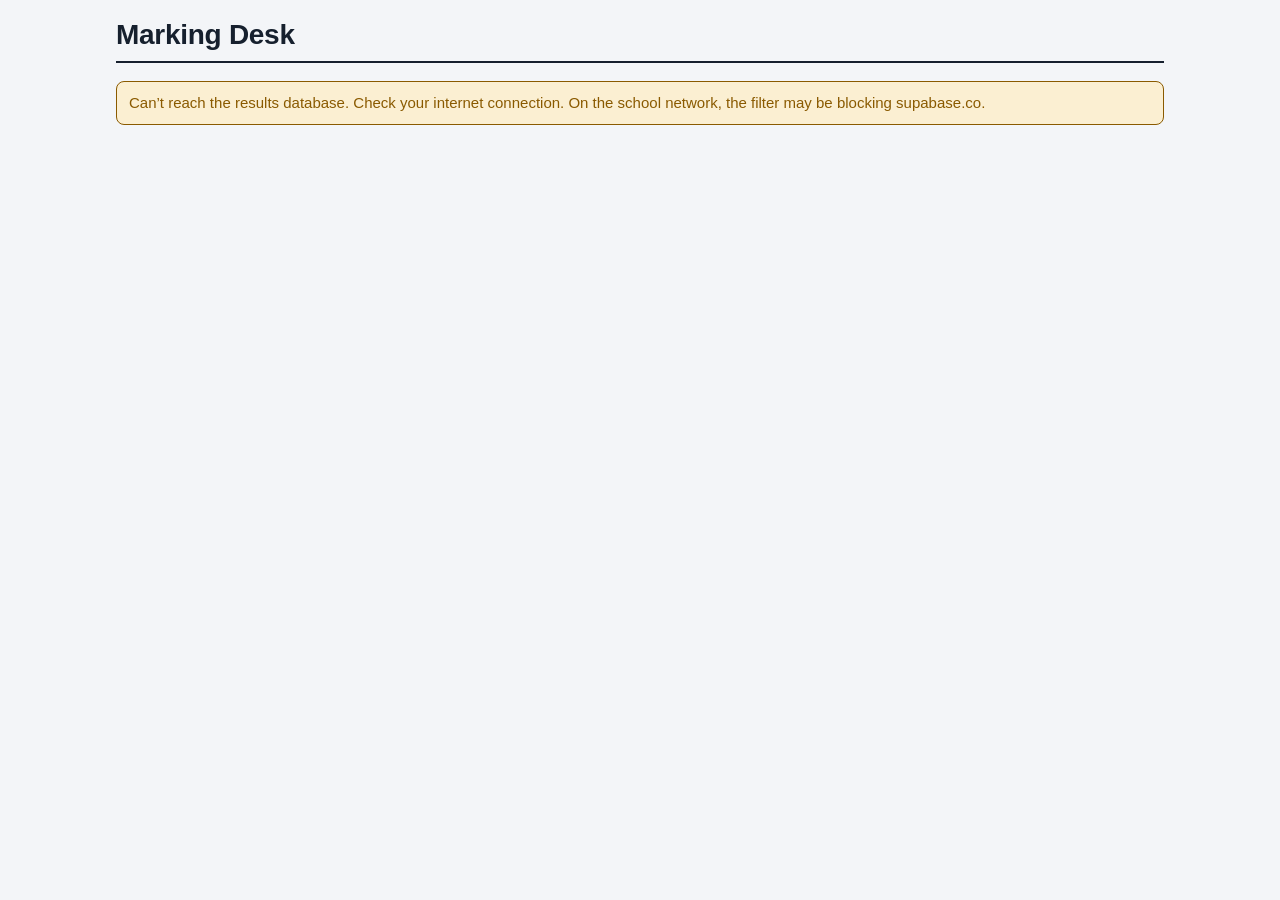
<file: marking/index.html>
<!DOCTYPE html>
<html lang="en">
<head>
<meta charset="utf-8">
<meta name="viewport" content="width=device-width, initial-scale=1">
<meta name="robots" content="noindex, nofollow">
<meta name="referrer" content="no-referrer">
<meta http-equiv="Content-Security-Policy" content="default-src 'self'; script-src 'self'; style-src 'self'; img-src 'self' data:; connect-src 'self' https://*.supabase.co; base-uri 'self'; form-action 'self'; object-src 'none'">
<title>Marking Desk</title>
<link rel="stylesheet" href="app.css?v=2.0">
</head>
<body>
<div class="wrap">
  <header class="top">
    <h1>Marking Desk</h1>
    <nav id="nav" aria-label="Sections"></nav>
  </header>
  <main id="view"><p class="muted">Loading&hellip;</p></main>
  <noscript><p>This site needs JavaScript turned on.</p></noscript>
</div>
<div id="toast" role="status" aria-live="polite"></div>
<script src="config.js?v=2.0"></script>
<script src="xlsx.js?v=2.0"></script>
<script src="app.js?v=2.0"></script>
</body>
</html>
</file>
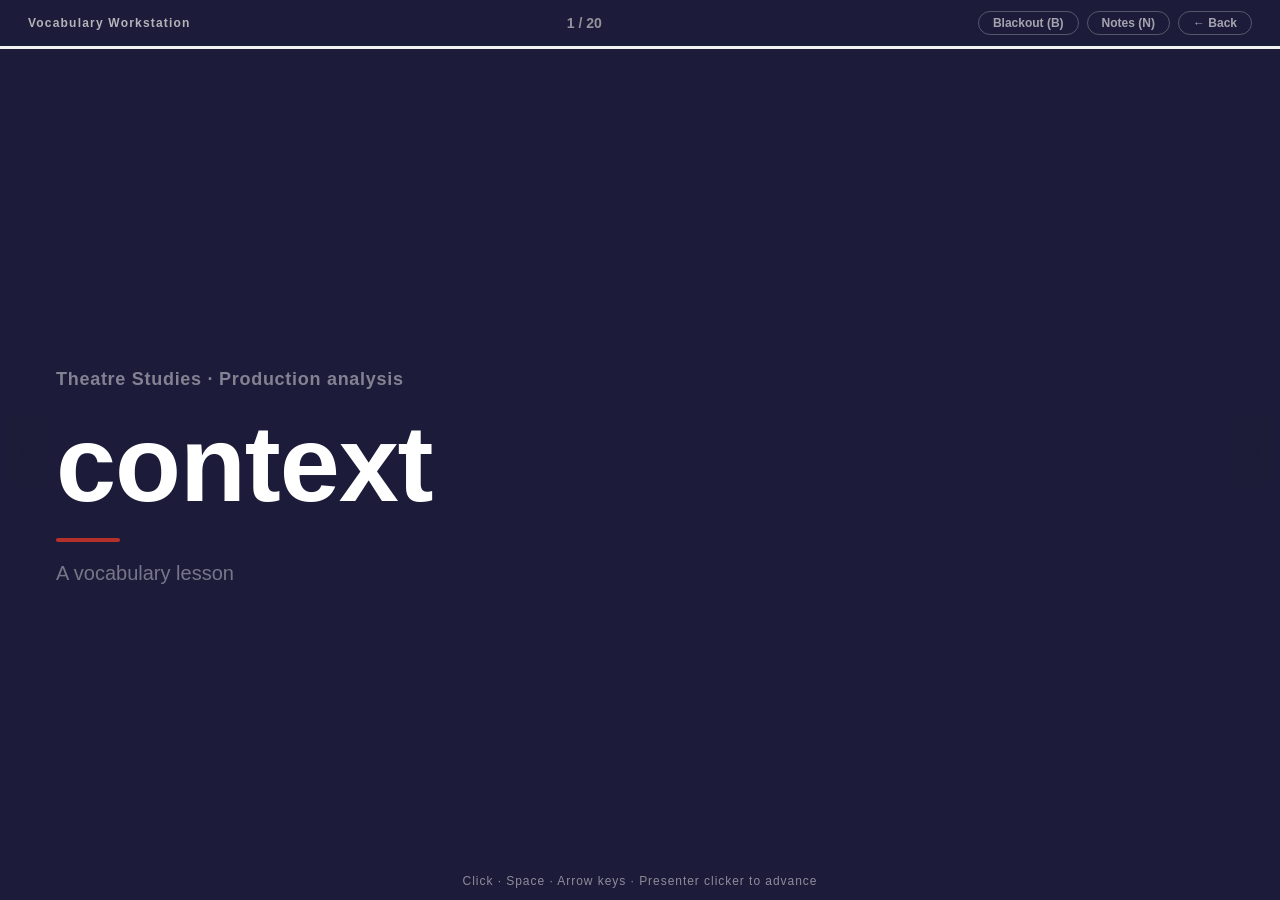
<file: context.html>
<!DOCTYPE html>
<html lang="en">
<head>
  <meta charset="UTF-8">
  <meta name="viewport" content="width=device-width, initial-scale=1.0">
  <title>Context — Vocabulary Lesson</title>
  <style>
    /* ─── Design tokens ─────────────────────────────────────────── */
    :root {
      --bg:        #F4F3EF;
      --surface:   #FFFFFF;
      --navy:      #1C1C3A;
      --mid:       #4A4858;
      --faint:     #8E8C9A;
      --crimson:   #B5302A;
      --gold-dk:   #C4920A;
      --border:    #D9D7D0;
      --radius:    10px;
      --radius-sm: 6px;
    }

    *, *::before, *::after { box-sizing: border-box; margin: 0; padding: 0; }

    body {
      font-family: Arial, 'Helvetica Neue', Helvetica, sans-serif;
      background: var(--bg);
      color: var(--navy);
      height: 100vh;
      overflow: hidden;
      user-select: none;
    }

    /* ─── HUD ───────────────────────────────────────────────────── */
    #hud {
      position: fixed;
      top: 0; left: 0; right: 0;
      height: 46px;
      background: var(--navy);
      display: flex;
      align-items: center;
      justify-content: space-between;
      padding: 0 28px;
      z-index: 200;
    }
    .hud-brand { font-size: 12px; font-weight: 700; letter-spacing: 0.1em; color: var(--bg); opacity: 0.7; }
    .hud-counter { font-size: 14px; font-weight: 600; color: var(--bg); opacity: 0.55; }
    .hud-right { display: flex; gap: 8px; }
    .hud-btn {
      background: none;
      border: 1px solid rgba(255,255,255,0.25);
      color: rgba(255,255,255,0.6);
      padding: 4px 14px;
      border-radius: 20px;
      font-size: 12px;
      font-weight: 600;
      cursor: pointer;
      font-family: inherit;
      transition: border-color 0.2s, color 0.2s;
    }
    .hud-btn:hover { border-color: rgba(255,255,255,0.7); color: rgba(255,255,255,0.9); }
    .hud-btn.active { background: var(--bg); color: var(--navy); border-color: var(--bg); }

    #progress-bar {
      position: fixed;
      top: 46px; left: 0;
      height: 3px;
      background: var(--crimson);
      transition: width 0.5s ease;
      z-index: 200;
    }

    /* ─── Blackout ──────────────────────────────────────────────── */
    #blackout {
      position: fixed;
      top: 49px; left: 0; right: 0; bottom: 0;
      background: #000;
      z-index: 195;
      display: none;
    }
    #blackout.active { display: block; }

    /* ─── Deck + slides ─────────────────────────────────────────── */
    #deck {
      position: fixed;
      top: 49px; left: 0; right: 0; bottom: 0;
      cursor: pointer;
    }
    .slide {
      position: absolute;
      inset: 0;
      display: flex;
      flex-direction: column;
      padding: 36px 56px 32px;
      opacity: 0;
      pointer-events: none;
      transition: opacity 0.3s ease;
      overflow: hidden;
    }
    .slide.active { opacity: 1; pointer-events: all; }

    /* ─── Reveal animation ──────────────────────────────────────── */
    .reveal {
      opacity: 0;
      transform: translateY(12px);
      transition: opacity 0.4s ease, transform 0.4s ease;
    }
    .reveal.show { opacity: 1; transform: none; }

    /* ─── Shared components ─────────────────────────────────────── */
    .slide-heading {
      font-size: 42px;
      font-weight: 700;
      color: var(--navy);
      line-height: 1.2;
      margin-bottom: 24px;
      flex-shrink: 0;
    }
    .badge {
      display: inline-block;
      background: var(--crimson);
      color: #fff;
      font-size: 12px;
      font-weight: 700;
      letter-spacing: 0.08em;
      padding: 5px 14px;
      border-radius: 20px;
      margin-bottom: 18px;
      align-self: flex-start;
      flex-shrink: 0;
    }
    .key-bar {
      border-left: 4px solid var(--gold-dk);
      background: #FDF6E3;
      border-radius: 0 var(--radius-sm) var(--radius-sm) 0;
      padding: 14px 22px;
      font-size: 22px;
      line-height: 1.5;
      color: var(--navy);
      flex-shrink: 0;
    }
    .key-bar .label {
      font-size: 12px;
      font-weight: 700;
      color: var(--gold-dk);
      letter-spacing: 0.06em;
      display: block;
      margin-bottom: 5px;
    }

    /* ════════ SLIDE 1 — Title ══════════════════════════════════════ */
    #s1 { background: var(--navy); align-items: flex-start; justify-content: center; }
    #s1 .context-label { font-size: 18px; font-weight: 600; color: rgba(255,255,255,0.45); margin-bottom: 20px; letter-spacing: 0.04em; }
    #s1 h1 { font-size: 108px; font-weight: 700; color: #fff; line-height: 1; margin-bottom: 20px; letter-spacing: -0.01em; }
    #s1 .rule { width: 64px; height: 4px; background: var(--crimson); border-radius: 2px; margin-bottom: 20px; }
    #s1 .subtitle { font-size: 20px; font-weight: 400; color: rgba(255,255,255,0.4); }

    /* ════════ SLIDE 2 — Choral Launch ══════════════════════════════ */
    #s2 { background: var(--crimson); align-items: flex-start; justify-content: center; }
    #s2 .badge { background: rgba(0,0,0,0.25); }
    #s2 .word-display { font-size: 100px; font-weight: 700; color: #fff; line-height: 1; margin-bottom: 36px; }
    #s2 .cue-label { font-size: 16px; font-weight: 600; color: rgba(255,255,255,0.55); margin-bottom: 12px; }
    #s2 .cue-box { display: inline-block; background: rgba(0,0,0,0.2); border-radius: var(--radius); padding: 18px 36px; font-size: 28px; font-weight: 700; color: #fff; }

    /* ════════ SLIDE 3 — Syllables + Spelling ═══════════════════════ */
    #s3 { background: var(--bg); }

    .syllable-grid {
      display: grid;
      gap: 16px;
      flex-shrink: 0;
      margin-bottom: 12px;
    }
    .syllable-grid.cols-2 { grid-template-columns: 1fr 1fr; }

    .syl-box {
      background: var(--surface);
      border: 2px solid var(--border);
      border-radius: var(--radius);
      display: flex;
      flex-direction: column;
      align-items: flex-start;
      justify-content: center;
      padding: 22px 28px;
    }
    .syl-box.stressed { border-color: var(--crimson); border-width: 3px; }
    .syl-syllable { font-size: 56px; font-weight: 700; color: var(--navy); line-height: 1; margin-bottom: 8px; }
    .syl-box.stressed .syl-syllable { color: var(--crimson); }
    .syl-label { font-size: 13px; font-weight: 600; color: var(--faint); }
    .syl-box.stressed .syl-label { color: var(--crimson); }

    .syl-footer {
      border-left: 4px solid var(--gold-dk);
      background: #FDF6E3;
      border-radius: 0 var(--radius-sm) var(--radius-sm) 0;
      padding: 11px 18px;
      font-size: 20px;
      font-weight: 600;
      color: var(--navy);
      flex-shrink: 0;
      line-height: 1.4;
      margin-bottom: 12px;
    }

    .section-divider {
      display: flex;
      align-items: center;
      gap: 12px;
      margin-bottom: 12px;
      flex-shrink: 0;
    }
    .section-divider::before, .section-divider::after {
      content: '';
      flex: 1;
      height: 1px;
      background: var(--border);
    }
    .section-divider span {
      font-size: 11px;
      font-weight: 700;
      letter-spacing: 0.1em;
      color: var(--faint);
    }

    .spell-word-box {
      background: var(--surface);
      border: 2px solid var(--border);
      border-radius: var(--radius);
      padding: 14px 28px;
      text-align: center;
      margin-bottom: 10px;
      flex-shrink: 0;
    }
    .spell-word-text { font-size: 60px; font-weight: 700; color: var(--crimson); line-height: 1; }

    .spell-break-box {
      background: #FDF6E3;
      border-left: 4px solid var(--gold-dk);
      border-radius: 0 var(--radius-sm) var(--radius-sm) 0;
      padding: 10px 22px;
      margin-bottom: 10px;
      flex-shrink: 0;
    }
    .spell-break-text { font-size: 26px; font-weight: 700; color: var(--navy); letter-spacing: 0.12em; }

    .spell-instruction {
      background: var(--navy);
      border-radius: var(--radius-sm);
      padding: 10px 20px;
      font-size: 20px;
      font-weight: 700;
      color: #fff;
      margin-bottom: 10px;
      flex-shrink: 0;
    }

    .spell-error {
      background: var(--surface);
      border: 1px solid var(--border);
      border-radius: var(--radius-sm);
      padding: 10px 20px;
      font-size: 18px;
      color: var(--mid);
      line-height: 1.5;
      flex-shrink: 0;
    }
    .spell-error strong { color: var(--navy); }

    /* ════════ SLIDE 4 — Etymology Base ══════════════════════════════ */
    #s4 { background: var(--bg); }

    .base-info-grid {
      display: flex;
      flex-direction: column;
      gap: 16px;
      flex: 1;
    }
    .base-info-row {
      display: flex;
      align-items: center;
      gap: 28px;
      background: var(--surface);
      border: 1px solid var(--border);
      border-radius: var(--radius);
      padding: 24px 32px;
      flex: 1;
    }
    .base-info-label {
      font-size: 13px;
      font-weight: 700;
      letter-spacing: 0.08em;
      color: var(--faint);
      min-width: 200px;
      flex-shrink: 0;
    }
    .base-info-value {
      font-size: 38px;
      font-weight: 700;
      color: var(--navy);
      line-height: 1;
    }
    .base-info-value.is-base { color: var(--crimson); }

    /* ════════ SLIDE 5 — Base Meaning + Examples ══════════════════════ */
    #s5 { background: var(--bg); }

    .base-statement {
      background: var(--surface);
      border: 1px solid var(--border);
      border-radius: var(--radius);
      padding: 28px 32px;
      display: flex;
      align-items: center;
      gap: 24px;
      flex-shrink: 0;
      margin-bottom: 20px;
    }
    .base-form-large {
      font-size: 68px;
      font-weight: 700;
      color: var(--crimson);
      line-height: 1;
    }
    .base-means-label {
      font-size: 22px;
      color: var(--faint);
      flex-shrink: 0;
    }
    .base-meaning-large {
      font-size: 38px;
      font-weight: 700;
      color: var(--navy);
      line-height: 1.2;
    }

    .examples-section { flex: 1; display: flex; flex-direction: column; }
    .examples-label {
      font-size: 16px;
      font-weight: 600;
      color: var(--faint);
      letter-spacing: 0.04em;
      margin-bottom: 14px;
      flex-shrink: 0;
    }
    .ex-chip-row {
      display: flex;
      gap: 16px;
      flex-wrap: wrap;
    }
    .ex-chip {
      background: var(--surface);
      border: 2px solid var(--border);
      border-radius: var(--radius);
      padding: 14px 24px;
      font-size: 26px;
      font-weight: 700;
      color: var(--navy);
    }

    /* ════════ SLIDES 6–8 — Morpheme Breakdown ═════════════════════════ */
    .morph-grid {
      display: flex;
      align-items: stretch;
      gap: 14px;
      flex: 1;
      min-height: 0;
      margin-bottom: 16px;
    }
    .morph-plus {
      display: flex;
      align-items: center;
      font-size: 36px;
      font-weight: 300;
      color: var(--faint);
      flex-shrink: 0;
      padding-bottom: 24px;
    }
    .morph-token {
      flex: 1;
      background: var(--surface);
      border: 2px solid var(--border);
      border-radius: var(--radius);
      padding: 22px 24px;
      display: flex;
      flex-direction: column;
      gap: 10px;
    }
    .morph-token.is-base { border-color: var(--crimson); }
    .morph-token.is-affix { border-color: var(--gold-dk); }
    .morph-tag {
      font-size: 11px;
      font-weight: 700;
      letter-spacing: 0.1em;
      color: var(--faint);
    }
    .morph-tag.is-base { color: var(--crimson); }
    .morph-tag.is-affix { color: var(--gold-dk); }
    .morph-form {
      font-size: 52px;
      font-weight: 700;
      color: var(--navy);
      line-height: 1;
    }
    .morph-meaning {
      font-size: 19px;
      color: var(--mid);
      line-height: 1.4;
    }
    .morph-result {
      background: var(--crimson);
      border-radius: var(--radius-sm);
      padding: 14px 22px;
      font-size: 20px;
      font-weight: 700;
      color: #fff;
      flex-shrink: 0;
    }

    /* ════════ SLIDES 9–11 — Word Syllables + Definition ══════════════ */
    .word-lesson-header {
      background: var(--surface);
      border: 1px solid var(--border);
      border-radius: var(--radius);
      padding: 20px 28px;
      margin-bottom: 14px;
      flex-shrink: 0;
    }
    .word-lesson-title {
      font-size: 48px;
      font-weight: 700;
      color: var(--crimson);
      line-height: 1;
      margin-bottom: 14px;
    }
    .syl-grid-sm {
      display: flex;
      gap: 8px;
      flex-wrap: wrap;
      margin-bottom: 8px;
    }
    .syl-box-sm {
      background: var(--bg);
      border: 2px solid var(--border);
      border-radius: 8px;
      padding: 8px 16px;
      text-align: center;
    }
    .syl-box-sm.stressed { border-color: var(--crimson); }
    .syl-sm-text {
      font-size: 26px;
      font-weight: 700;
      color: var(--navy);
      line-height: 1;
    }
    .syl-box-sm.stressed .syl-sm-text { color: var(--crimson); }
    .syl-sm-label { font-size: 10px; color: var(--faint); margin-top: 3px; }
    .syl-ipa-sm { font-size: 16px; color: var(--faint); }

    .word-def-card {
      background: var(--surface);
      border: 1px solid var(--border);
      border-left: 4px solid var(--gold-dk);
      border-radius: var(--radius);
      padding: 20px 26px;
      flex: 1;
    }
    .word-def-label {
      font-size: 12px;
      font-weight: 700;
      letter-spacing: 0.06em;
      color: var(--gold-dk);
      display: block;
      margin-bottom: 8px;
    }
    .word-def-text {
      font-size: 24px;
      color: var(--navy);
      line-height: 1.5;
    }

    /* ════════ SLIDE 15 — Choral Recall (base) ═══════════════════════ */
    #s15 { background: var(--navy); align-items: flex-start; justify-content: center; }
    #s15 .badge { background: rgba(255,255,255,0.15); }
    #s15 .recall-q { font-size: 48px; font-weight: 700; color: #fff; line-height: 1.3; margin-bottom: 12px; }
    #s15 .recall-sub { font-size: 22px; font-weight: 400; color: rgba(255,255,255,0.45); margin-bottom: 44px; line-height: 1.5; }
    .recall-go { display: inline-block; background: var(--crimson); color: #fff; font-size: 34px; font-weight: 700; padding: 18px 52px; border-radius: var(--radius); }

    /* ════════ SLIDE 16 — Definition ══════════════════════════════════ */
    #s16 { background: var(--bg); }
    .def-card {
      background: var(--surface);
      border: 1px solid var(--border);
      border-radius: var(--radius);
      padding: 22px 26px;
      margin-bottom: 14px;
      flex-shrink: 0;
    }
    .def-card-label { font-size: 12px; font-weight: 700; color: var(--faint); letter-spacing: 0.06em; display: block; margin-bottom: 8px; }
    .def-word { font-size: 34px; font-weight: 700; color: var(--crimson); line-height: 1; margin-bottom: 4px; }
    .def-pos { font-size: 16px; color: var(--faint); margin-bottom: 10px; }
    .def-text { font-size: 23px; color: var(--navy); line-height: 1.5; }
    .def-card-ts {
      background: #FDF6E3;
      border: 1px solid #E8D5A0;
      border-left: 4px solid var(--gold-dk);
      border-radius: var(--radius);
      padding: 22px 26px;
      flex-shrink: 0;
    }
    .def-ts-label { font-size: 12px; font-weight: 700; color: var(--gold-dk); letter-spacing: 0.06em; display: block; margin-bottom: 8px; }

    /* ════════ SLIDE 17 — Odd One Out (horizontal) ════════════════════ */
    #s17 { background: var(--bg); }

    .ex-h-list {
      display: grid;
      grid-template-columns: 1fr 1fr;
      gap: 20px;
      flex: 1;
      min-height: 0;
      margin-bottom: 14px;
    }
    .ex-h-card {
      background: var(--surface);
      border: 1px solid var(--border);
      border-radius: var(--radius-sm);
      padding: 20px 22px;
      display: flex;
      flex-direction: column;
    }
    .ex-h-header {
      display: flex;
      align-items: center;
      gap: 12px;
      margin-bottom: 12px;
      flex-shrink: 0;
    }
    .ex-num {
      width: 34px; height: 34px;
      background: var(--crimson);
      color: #fff;
      border-radius: 50%;
      font-size: 16px;
      font-weight: 700;
      display: flex;
      align-items: center;
      justify-content: center;
      flex-shrink: 0;
    }
    .ex-text { font-size: 21px; color: var(--navy); line-height: 1.55; flex: 1; }
    .ex-text mark { background: none; font-weight: 700; color: var(--crimson); }
    .ex-label { font-size: 13px; font-weight: 600; color: var(--faint); margin-top: 12px; flex-shrink: 0; }
    .ex-label.wrong { color: var(--crimson); }
    .talk-bar {
      background: var(--crimson);
      border-radius: var(--radius-sm);
      padding: 12px 22px;
      font-size: 20px;
      font-weight: 700;
      color: #fff;
      flex-shrink: 0;
    }

    /* ════════ SLIDES 18–19 — Quick Check + Sample ════════════════════ */
    .frame-card {
      border-radius: var(--radius);
      padding: 20px 26px;
      margin-bottom: 12px;
      flex-shrink: 0;
    }
    .frame-label { font-size: 12px; font-weight: 700; letter-spacing: 0.07em; display: block; margin-bottom: 10px; }
    .frame-text { font-size: 23px; color: var(--navy); line-height: 1.5; }
    .teacher-card { background: var(--surface); border: 1px solid var(--border); border-left: 4px solid var(--navy); }
    .teacher-card .frame-label { color: var(--mid); }
    .student-card { background: var(--surface); border: 1px solid var(--border); border-left: 4px solid var(--crimson); }
    .student-card .frame-label { color: var(--crimson); }

    /* ════════ SLIDE 20 — Summary ═════════════════════════════════════ */
    #s20 { background: var(--bg); }
    .ta-list { display: flex; flex-direction: column; gap: 10px; flex: 1; min-height: 0; }
    .ta-row {
      background: var(--surface);
      border: 1px solid var(--border);
      border-radius: var(--radius-sm);
      padding: 16px 22px;
      display: flex;
      align-items: center;
      gap: 18px;
      flex: 1;
    }
    .ta-num {
      width: 40px; height: 40px;
      background: var(--crimson);
      color: #fff;
      border-radius: 8px;
      font-size: 20px;
      font-weight: 700;
      display: flex;
      align-items: center;
      justify-content: center;
      flex-shrink: 0;
    }
    .ta-text { font-size: 23px; color: var(--navy); line-height: 1.4; }
    .ta-text strong { color: var(--crimson); }
    .ta-footer { font-size: 17px; color: var(--faint); margin-top: 10px; flex-shrink: 0; line-height: 1.5; }

    /* ─── Nav arrows ────────────────────────────────────────────── */
    .nav-arrow {
      position: fixed;
      top: 50%;
      transform: translateY(-50%);
      width: 36px; height: 72px;
      background: rgba(28,28,58,0.07);
      border: none;
      border-radius: 6px;
      color: rgba(28,28,58,0.25);
      font-size: 18px;
      cursor: pointer;
      z-index: 150;
      display: flex;
      align-items: center;
      justify-content: center;
      transition: background 0.2s, color 0.2s;
    }
    .nav-arrow:hover { background: rgba(28,28,58,0.15); color: var(--navy); }
    #nav-prev { left: 8px; }
    #nav-next { right: 8px; }

    /* ─── Hint ──────────────────────────────────────────────────── */
    #hint {
      position: fixed;
      bottom: 12px;
      left: 50%;
      transform: translateX(-50%);
      font-size: 12px;
      letter-spacing: 0.08em;
      color: var(--faint);
      pointer-events: none;
      transition: opacity 0.6s;
      white-space: nowrap;
    }

    /* ─── Teacher Notes ─────────────────────────────────────────── */
    #notes-panel {
      position: fixed;
      bottom: 0; left: 0; right: 0;
      background: var(--navy);
      border-top: 3px solid var(--crimson);
      padding: 18px 56px 24px;
      z-index: 300;
      transform: translateY(100%);
      transition: transform 0.35s ease;
      max-height: 38vh;
      overflow-y: auto;
    }
    #notes-panel.open { transform: translateY(0); }
    .notes-label { font-size: 11px; font-weight: 700; letter-spacing: 0.14em; color: rgba(255,255,255,0.45); margin-bottom: 10px; }
    .notes-body { font-size: 16px; color: rgba(255,255,255,0.85); line-height: 1.7; white-space: pre-wrap; }
  </style>
</head>
<body>

<!-- ─── HUD ──────────────────────────────────────────────────────── -->
<div id="hud">
  <div class="hud-brand">Vocabulary Workstation</div>
  <div class="hud-counter" id="counter">1 / 20</div>
  <div class="hud-right">
    <button class="hud-btn" id="blackout-btn" onclick="toggleBlackout(event)">Blackout (B)</button>
    <button class="hud-btn" id="notes-btn" onclick="toggleNotes(event)">Notes (N)</button>
    <button class="hud-btn" onclick="goBack(event)">&#8592; Back</button>
  </div>
</div>
<div id="progress-bar" style="width:0%"></div>
<div id="blackout"></div>

<!-- ─── Deck ─────────────────────────────────────────────────────── -->
<div id="deck" onclick="advance()">

  <!-- SLIDE 1 — Title -->
  <div class="slide active" id="s1" data-reveals="0">
    <div class="context-label">Theatre Studies · Production analysis</div>
    <h1>context</h1>
    <div class="rule"></div>
    <div class="subtitle">A vocabulary lesson</div>
  </div>

  <!-- SLIDE 2 — Choral Launch -->
  <div class="slide" id="s2" data-reveals="0">
    <div class="badge">Word launch</div>
    <div class="word-display">context</div>
    <div class="cue-label">Say it together</div>
    <div class="cue-box">Say it with me on &nbsp; 3 · 2 · 1 → GO</div>
  </div>

  <!-- SLIDE 3 — Syllables + Spelling -->
  <div class="slide" id="s3" data-reveals="6">
    <div class="badge">Syllables + Spelling</div>
    <div class="slide-heading">How do we say it and write it?</div>
    <div class="syllable-grid cols-2">
      <div class="syl-box stressed reveal" data-step="1">
        <div class="syl-syllable">CON</div>
        <div class="syl-label">Stressed syllable</div>
      </div>
      <div class="syl-box reveal" data-step="2">
        <div class="syl-syllable">text</div>
        <div class="syl-label">Unstressed</div>
      </div>
    </div>
    <div class="syl-footer reveal" data-step="3">
      2 syllables &nbsp;·&nbsp; Stress on <strong>CON</strong> &nbsp;·&nbsp; /ˈkɒntɛkst/
    </div>
    <div class="section-divider reveal" data-step="4"><span>Spelling</span></div>
    <div class="spell-word-box reveal" data-step="4">
      <div class="spell-word-text">context</div>
    </div>
    <div class="spell-break-box reveal" data-step="5">
      <div class="spell-break-text">con &nbsp;·&nbsp; text</div>
    </div>
    <div class="spell-instruction reveal" data-step="5">Cover it up. Write it from memory. Then check.</div>
    <div class="spell-error reveal" data-step="6">
      <strong>Common errors:</strong> "contekst" (k instead of c), "contect" (missing the x), "contexed" (wrong ending). Anchor: the word <strong>text</strong> lives inside <strong>context</strong> — same spelling, same origin.
    </div>
  </div>

  <!-- SLIDE 4 — Etymology Base -->
  <div class="slide" id="s4" data-reveals="3">
    <div class="badge">Etymology base</div>
    <div class="slide-heading">The root of the word</div>
    <div class="base-info-grid">
      <div class="base-info-row reveal" data-step="1">
        <div class="base-info-label">Origin language</div>
        <div class="base-info-value">Latin</div>
      </div>
      <div class="base-info-row reveal" data-step="2">
        <div class="base-info-label">Base word</div>
        <div class="base-info-value is-base">context</div>
      </div>
      <div class="base-info-row reveal" data-step="3">
        <div class="base-info-label">Core meaning</div>
        <div class="base-info-value">background circumstances; the weaving together of conditions</div>
      </div>
    </div>
  </div>

  <!-- SLIDE 5 — Base Meaning + Examples -->
  <div class="slide" id="s5" data-reveals="2">
    <div class="badge">Base meaning</div>
    <div class="slide-heading">What does this base give us?</div>
    <div class="base-statement reveal" data-step="1">
      <div class="base-form-large">context</div>
      <div class="base-means-label">builds</div>
      <div class="base-meaning-large">a whole family of words</div>
    </div>
    <div class="examples-section reveal" data-step="2">
      <div class="examples-label">Words built from this base:</div>
      <div class="ex-chip-row">
        <div class="ex-chip">contextual</div>
        <div class="ex-chip">contextualise</div>
        <div class="ex-chip">contextualisation</div>
      </div>
    </div>
  </div>

  <!-- SLIDE 6 — contextual breakdown -->
  <div class="slide" id="s6" data-reveals="2">
    <div class="badge">Word breakdown</div>
    <div class="slide-heading">contextual</div>
    <div class="morph-grid reveal" data-step="1">
      <div class="morph-token is-base">
        <div class="morph-tag is-base">BASE</div>
        <div class="morph-form">context</div>
        <div class="morph-meaning">background circumstances</div>
      </div>
      <div class="morph-plus">+</div>
      <div class="morph-token is-affix">
        <div class="morph-tag is-affix">SUFFIX</div>
        <div class="morph-form">-al</div>
        <div class="morph-meaning">relating to; of the nature of</div>
      </div>
    </div>
    <div class="morph-result reveal" data-step="2">
      relating to context → describing something as shaped by or belonging to its circumstances
    </div>
  </div>

  <!-- SLIDE 7 — contextualise breakdown -->
  <div class="slide" id="s7" data-reveals="2">
    <div class="badge">Word breakdown</div>
    <div class="slide-heading">contextualise</div>
    <div class="morph-grid reveal" data-step="1">
      <div class="morph-token is-base">
        <div class="morph-tag is-base">BASE</div>
        <div class="morph-form">context</div>
        <div class="morph-meaning">background circumstances</div>
      </div>
      <div class="morph-plus">+</div>
      <div class="morph-token is-affix">
        <div class="morph-tag is-affix">SUFFIX</div>
        <div class="morph-form">-ualise</div>
        <div class="morph-meaning">to make; to place something into a state</div>
      </div>
    </div>
    <div class="morph-result reveal" data-step="2">
      to place something into its context → to explain a text or event by connecting it to its surrounding circumstances
    </div>
  </div>

  <!-- SLIDE 8 — contextualisation breakdown -->
  <div class="slide" id="s8" data-reveals="2">
    <div class="badge">Word breakdown</div>
    <div class="slide-heading">contextualisation</div>
    <div class="morph-grid reveal" data-step="1">
      <div class="morph-token is-base">
        <div class="morph-tag is-base">BASE</div>
        <div class="morph-form">context</div>
        <div class="morph-meaning">background circumstances</div>
      </div>
      <div class="morph-plus">+</div>
      <div class="morph-token is-affix">
        <div class="morph-tag is-affix">SUFFIX</div>
        <div class="morph-form">-ualisation</div>
        <div class="morph-meaning">the process or act of doing something</div>
      </div>
    </div>
    <div class="morph-result reveal" data-step="2">
      the process of placing something in context → the act of connecting a text or event to its surrounding conditions
    </div>
  </div>

  <!-- SLIDE 9 — contextual: syllables + definition -->
  <div class="slide" id="s9" data-reveals="2">
    <div class="badge">Word study</div>
    <div class="slide-heading">contextual</div>
    <div class="word-lesson-header reveal" data-step="1">
      <div class="word-lesson-title">contextual</div>
      <div class="syl-grid-sm">
        <div class="syl-box-sm">
          <div class="syl-sm-text">con</div>
          <div class="syl-sm-label">unstressed</div>
        </div>
        <div class="syl-box-sm stressed">
          <div class="syl-sm-text">tex</div>
          <div class="syl-sm-label">stressed</div>
        </div>
        <div class="syl-box-sm">
          <div class="syl-sm-text">tu</div>
          <div class="syl-sm-label">unstressed</div>
        </div>
        <div class="syl-box-sm">
          <div class="syl-sm-text">al</div>
          <div class="syl-sm-label">unstressed</div>
        </div>
      </div>
      <div class="syl-ipa-sm">4 syllables &nbsp;·&nbsp; Stress on TEX &nbsp;·&nbsp; /kənˈtɛks.tju.əl/</div>
    </div>
    <div class="word-def-card reveal" data-step="2">
      <span class="word-def-label">DEFINITION</span>
      <div class="word-def-text">Relating to the context — describing something that is shaped by, or only makes sense when you know, the surrounding circumstances. Contextual information is background information.</div>
    </div>
  </div>

  <!-- SLIDE 10 — contextualise: syllables + definition -->
  <div class="slide" id="s10" data-reveals="2">
    <div class="badge">Word study</div>
    <div class="slide-heading">contextualise</div>
    <div class="word-lesson-header reveal" data-step="1">
      <div class="word-lesson-title">contextualise</div>
      <div class="syl-grid-sm">
        <div class="syl-box-sm">
          <div class="syl-sm-text">con</div>
          <div class="syl-sm-label">unstressed</div>
        </div>
        <div class="syl-box-sm stressed">
          <div class="syl-sm-text">tex</div>
          <div class="syl-sm-label">stressed</div>
        </div>
        <div class="syl-box-sm">
          <div class="syl-sm-text">tu</div>
          <div class="syl-sm-label">unstressed</div>
        </div>
        <div class="syl-box-sm">
          <div class="syl-sm-text">al</div>
          <div class="syl-sm-label">unstressed</div>
        </div>
        <div class="syl-box-sm">
          <div class="syl-sm-text">ise</div>
          <div class="syl-sm-label">unstressed</div>
        </div>
      </div>
      <div class="syl-ipa-sm">5 syllables &nbsp;·&nbsp; Stress on TEX &nbsp;·&nbsp; /kənˈtɛks.tju.ə.laɪz/</div>
    </div>
    <div class="word-def-card reveal" data-step="2">
      <span class="word-def-label">DEFINITION</span>
      <div class="word-def-text">To place something in its context — to explain or understand a text, event, or idea by connecting it to the circumstances surrounding it. When you contextualise, you answer the question: where and when did this come from, and why does that matter?</div>
    </div>
  </div>

  <!-- SLIDE 11 — contextualisation: syllables + definition -->
  <div class="slide" id="s11" data-reveals="2">
    <div class="badge">Word study</div>
    <div class="slide-heading">contextualisation</div>
    <div class="word-lesson-header reveal" data-step="1">
      <div class="word-lesson-title">contextualisation</div>
      <div class="syl-grid-sm">
        <div class="syl-box-sm">
          <div class="syl-sm-text">con</div>
          <div class="syl-sm-label"></div>
        </div>
        <div class="syl-box-sm stressed">
          <div class="syl-sm-text">tex</div>
          <div class="syl-sm-label">stressed</div>
        </div>
        <div class="syl-box-sm">
          <div class="syl-sm-text">tu</div>
          <div class="syl-sm-label"></div>
        </div>
        <div class="syl-box-sm">
          <div class="syl-sm-text">al</div>
          <div class="syl-sm-label"></div>
        </div>
        <div class="syl-box-sm">
          <div class="syl-sm-text">i</div>
          <div class="syl-sm-label"></div>
        </div>
        <div class="syl-box-sm">
          <div class="syl-sm-text">sa</div>
          <div class="syl-sm-label"></div>
        </div>
        <div class="syl-box-sm">
          <div class="syl-sm-text">tion</div>
          <div class="syl-sm-label"></div>
        </div>
      </div>
      <div class="syl-ipa-sm">7 syllables &nbsp;·&nbsp; Stress on TEX &nbsp;·&nbsp; /kənˌtɛks.tju.ə.lɪˈzeɪ.ʃən/</div>
    </div>
    <div class="word-def-card reveal" data-step="2">
      <span class="word-def-label">DEFINITION</span>
      <div class="word-def-text">The act or process of contextualising — of placing something in its context. Contextualisation is what you are doing when you connect a play to its historical moment, or a creative choice to the social conditions that produced it.</div>
    </div>
  </div>

  <!-- SLIDE 12 — Spell: contextual -->
  <div class="slide" id="s12" data-reveals="3">
    <div class="badge">Spelling</div>
    <div class="slide-heading">How do you spell: contextual?</div>
    <div class="spell-word-box reveal" data-step="1">
      <div class="spell-word-text">contextual</div>
    </div>
    <div class="spell-break-box reveal" data-step="2">
      <div class="spell-break-text">con &nbsp;·&nbsp; tex &nbsp;·&nbsp; tu &nbsp;·&nbsp; al</div>
    </div>
    <div class="spell-instruction reveal" data-step="2">Cover it up. Write it from memory. Then check.</div>
    <div class="spell-error reveal" data-step="3">
      <strong>Common errors:</strong> "contextual" is often written "contextul" (missing the a before l) or "contexchual" (phonetic). Anchor: context + -ual — the same ending as <em>gradual</em>, <em>actual</em>, <em>visual</em>.
    </div>
  </div>

  <!-- SLIDE 13 — Spell: contextualise -->
  <div class="slide" id="s13" data-reveals="3">
    <div class="badge">Spelling</div>
    <div class="slide-heading">How do you spell: contextualise?</div>
    <div class="spell-word-box reveal" data-step="1">
      <div class="spell-word-text">contextualise</div>
    </div>
    <div class="spell-break-box reveal" data-step="2">
      <div class="spell-break-text">con &nbsp;·&nbsp; tex &nbsp;·&nbsp; tu &nbsp;·&nbsp; al &nbsp;·&nbsp; ise</div>
    </div>
    <div class="spell-instruction reveal" data-step="2">Cover it up. Write it from memory. Then check.</div>
    <div class="spell-error reveal" data-step="3">
      <strong>Common errors:</strong> "contextualize" (American -ize ending — both are correct, but use -ise in Australian English). "Contexualise" (dropping the t). Anchor: contextual + -ise — same ending as <em>realise</em>, <em>organise</em>, <em>emphasise</em>.
    </div>
  </div>

  <!-- SLIDE 14 — Spell: contextualisation -->
  <div class="slide" id="s14" data-reveals="3">
    <div class="badge">Spelling</div>
    <div class="slide-heading">How do you spell: contextualisation?</div>
    <div class="spell-word-box reveal" data-step="1">
      <div class="spell-word-text">contextualisation</div>
    </div>
    <div class="spell-break-box reveal" data-step="2">
      <div class="spell-break-text">con · tex · tu · al · i · sa · tion</div>
    </div>
    <div class="spell-instruction reveal" data-step="2">Cover it up. Write it from memory. Then check.</div>
    <div class="spell-error reveal" data-step="3">
      <strong>Common errors:</strong> "contextualization" (American -ization — use -isation in Australian English). Missing the i before -sation. Anchor: contextualise → replace the final -e with -ation. The same rule applies to <em>realise → realisation</em>, <em>organise → organisation</em>.
    </div>
  </div>

  <!-- SLIDE 15 — Choral Recall: base -->
  <div class="slide" id="s15" data-reveals="1">
    <div class="badge">Choral recall</div>
    <div class="recall-q">What word is at the heart of contextual, contextualise, and contextualisation?</div>
    <div class="recall-sub">Think about it … then say it together when you see the signal.</div>
    <div class="reveal" data-step="1">
      <div class="recall-go">1 &nbsp;·&nbsp; 2 &nbsp;·&nbsp; 3 &nbsp;→&nbsp; GO</div>
    </div>
  </div>

  <!-- SLIDE 16 — Definition (displayed) -->
  <div class="slide" id="s16" data-reveals="0">
    <div class="badge">Definition</div>
    <div class="slide-heading">What does context mean?</div>
    <div class="def-card">
      <span class="def-card-label">General meaning</span>
      <div class="def-word">context</div>
      <div class="def-pos">noun</div>
      <div class="def-text">The background circumstances that surround something and shape its meaning. Without context, you can describe what happened — but not why it matters.</div>
    </div>
    <div class="def-card-ts">
      <span class="def-ts-label">In Theatre Studies</span>
      <div class="def-text">The social, historical, cultural, and political conditions in which a play was written, performed, or received. Context explains why creative choices were made and how audiences understood them.</div>
    </div>
  </div>

  <!-- SLIDE 17 — Odd One Out (horizontal, A is wrong) -->
  <div class="slide" id="s17" data-reveals="4">
    <div class="badge">Odd one out</div>
    <div class="slide-heading">Which one uses the word incorrectly?</div>
    <div class="ex-h-list">
      <div class="ex-h-card reveal" data-step="1">
        <div class="ex-h-header">
          <div class="ex-num">A</div>
        </div>
        <div class="ex-text">The drama students explored the <mark>context</mark> of the script by performing improvised scenes as the characters, working to understand their motivations and feelings.</div>
        <div class="ex-label wrong reveal" data-step="3">Incorrect — why?</div>
      </div>
      <div class="ex-h-card reveal" data-step="2">
        <div class="ex-h-header">
          <div class="ex-num">B</div>
        </div>
        <div class="ex-text">Knowing the historical <mark>context</mark> — that <em>Mother Courage</em> was written in 1939 as Nazi forces swept through Europe — transforms how we read Brecht's image of a woman who profits from war.</div>
        <div class="ex-label reveal" data-step="3">Correct use</div>
      </div>
    </div>
    <div class="talk-bar reveal" data-step="4">
      Turn and talk: Which one is wrong? What is the student in A actually exploring — and what is the right word for it?
    </div>
  </div>

  <!-- SLIDE 18 — Quick Check -->
  <div class="slide" id="s18" data-reveals="3">
    <div class="badge">Quick check</div>
    <div class="slide-heading">Show what you know</div>
    <div class="frame-card teacher-card reveal" data-step="1">
      <span class="frame-label">Teacher asked</span>
      <div class="frame-text">"How does context shape the meaning of a production?"</div>
    </div>
    <div class="frame-card student-card reveal" data-step="2">
      <span class="frame-label">Student responded</span>
      <div class="frame-text">"Context is important because it gives us background information about the play. For example, knowing when a play was written helps us understand what it is about."</div>
    </div>
    <div class="key-bar reveal" data-step="3">
      <span class="label">Discuss</span>
      This response is on the right track — but something important is missing. What has the student left out? How would you improve it?
    </div>
  </div>

  <!-- SLIDE 19 — Sample Response -->
  <div class="slide" id="s19" data-reveals="2">
    <div class="badge">Sample response</div>
    <div class="slide-heading">A stronger answer</div>
    <div class="frame-card teacher-card reveal" data-step="1">
      <span class="frame-label">Teacher asked</span>
      <div class="frame-text">"How does context shape the meaning of a production?"</div>
    </div>
    <div class="reveal" data-step="2" style="background:#EAF4EA; border:1px solid #A8D5A8; border-left:4px solid #2E6B3E; border-radius:var(--radius); padding:20px 26px; flex-shrink:0;">
      <span style="font-size:12px; font-weight:700; letter-spacing:0.07em; color:#2E6B3E; display:block; margin-bottom:10px;">Sample response</span>
      <div style="font-size:21px; color:var(--navy); line-height:1.6;">"Context refers to the social, historical, cultural, and political conditions in which a play was written and performed. These conditions shape both the choices made by the playwright and director, and the meanings audiences take from those choices. For example, knowing that Brecht wrote <em>Mother Courage</em> during World War II — as ordinary Germans enabled the Nazi war machine — makes his image of a merchant who profits from war a direct critique of complicity, not simply a period story."</div>
    </div>
  </div>

  <!-- SLIDE 20 — Summary -->
  <div class="slide" id="s20" data-reveals="3">
    <div class="badge">Summary</div>
    <div class="slide-heading">context</div>
    <div class="ta-list">
      <div class="ta-row reveal" data-step="1">
        <div class="ta-num">1</div>
        <div class="ta-text">Pronounced <strong>CON</strong>-text (2 syllables, stress on CON) — from Latin <em>contexere</em>, to weave together — the word builds a whole family: contextual, contextualise, contextualisation</div>
      </div>
      <div class="ta-row reveal" data-step="2">
        <div class="ta-num">2</div>
        <div class="ta-text">The background circumstances that surround something and shape its meaning — <strong>context is external</strong>, not what is inside the text itself</div>
      </div>
      <div class="ta-row reveal" data-step="3">
        <div class="ta-num">3</div>
        <div class="ta-text">In VCE Theatre Studies: name the <strong>specific context</strong> (historical, social, cultural, political), connect it to a creative decision, and explain the effect on the audience</div>
      </div>
    </div>
    <div class="ta-footer reveal" data-step="3">One more word in the toolkit.</div>
  </div>

</div><!-- /deck -->

<!-- ─── Nav arrows ─────────────────────────────────────────────── -->
<button class="nav-arrow" id="nav-prev" onclick="goBack(event)">&#8592;</button>
<button class="nav-arrow" id="nav-next" onclick="advance()">&#8594;</button>

<!-- ─── Hint ───────────────────────────────────────────────────── -->
<div id="hint">Click · Space · Arrow keys · Presenter clicker to advance</div>

<!-- ─── Teacher Notes ──────────────────────────────────────────── -->
<div id="notes-panel">
  <div class="notes-label">Teacher notes — slide <span id="notes-num">1</span></div>
  <div class="notes-body" id="notes-body"></div>
</div>

<script>
const NOTES = [
  /* 0 — Title */
  `· Set the scene: "This word appears constantly when you write about productions — and using it precisely will sharpen your analysis significantly."
· Allow 10–15 seconds before speaking. Ask: "What do you think context means? Hold that thought."`,

  /* 1 — Choral Launch */
  `· Count down clearly and point to the word on GO.
· If the response is uneven, do it again — the second run is usually stronger.
· Timing: 30–40 seconds.`,

  /* 2 — Syllables + Spelling */
  `· Syllables (steps 1–3): Reveal CON, then text. Stress is on CON — say it with a heavy beat. Reveal the IPA footer.
· Spelling (steps 4–6): Reveal the word for students to study. "Look carefully — then cover it." Reveal the break: two clear parts, con and text. Reveal the instruction — students write — then reveal errors and anchor.
· The anchor: TEXT lives inside CONTEXT. Same spelling. This is not a coincidence — come back to it on the next slide.
· Timing: 3–4 minutes total.`,

  /* 3 — Etymology Base */
  `· Reveal one row at a time: origin → base word → core meaning.
· The base is context itself. The word comes from Latin contexere (to weave together), but in English we work from the word as we know it.
· Ask: "What other words might come from context?" — students will offer contextual, contextualise. Hold those for the next slide.
· Timing: 1–2 minutes.`,

  /* 4 — Base Meaning + Examples */
  `· Reveal the base statement, then the three example chips.
· Ask students to read each word aloud before moving on. These may be unfamiliar — that's the point.
· "We are about to look inside each of these words. See if you can spot the base."
· Timing: 1 minute.`,

  /* 5 — contextual breakdown */
  `· Reveal the morpheme grid: context + -al (relating to).
· Ask: "What other words end in -al?" — gradual, actual, visual, cultural. The suffix always signals "relating to."
· Reveal the result. Ask: "Give me a sentence using contextual — not about theatre." Forces flexible thinking.
· Timing: 1–2 minutes.`,

  /* 6 — contextualise breakdown */
  `· Reveal the morpheme grid: context + -ualise (to make/place into).
· Ask: "What other words end in -ise?" — realise, organise, emphasise. The suffix makes verbs from nouns.
· Reveal the result. "To contextualise is to do something — it is an active verb. You are not just noticing the context; you are using it."
· Timing: 1–2 minutes.`,

  /* 7 — contextualisation breakdown */
  `· Reveal the morpheme grid: context + -ualisation (the process of).
· Ask: "What does the -ation ending signal?" — a noun describing a process: realisation, organisation, dramatisation.
· Reveal the result. "Contextualisation is the noun form of the verb contextualise. If you can contextualise well, you demonstrate strong contextualisation."
· Timing: 1–2 minutes.`,

  /* 8 — contextual: syllables + definition */
  `· Reveal the header (word + syllables + IPA). Four syllables — stress stays on TEX throughout the whole word family.
· Reveal the definition. Ask: "Can you give me an example of contextual information in everyday life?" — the backstory behind someone's behaviour; the history behind a news event.
· Timing: 1 minute.`,

  /* 9 — contextualise: syllables + definition */
  `· Reveal the header. Five syllables — still TEX-stressed.
· Reveal the definition. The key sentence: "When you contextualise, you answer the question — where and when did this come from, and why does that matter?" That is the exam skill.
· Timing: 1 minute.`,

  /* 10 — contextualisation: syllables + definition */
  `· Reveal the header. Seven syllables — the longest word in this lesson. Worth a laugh, then a clear choral read-along.
· Reveal the definition. The practical link: contextualisation is what the exam is asking for every time it says "considering the context of the production."
· Timing: 1–2 minutes.`,

  /* 11 — Spell: contextual */
  `· Reveal the word → study → break → cover → write → errors.
· Common trap: "contexchual" (phonetic spelling of the /tʃ/ sound). The spelling follows the morphemes, not the sound.
· Anchor: context + -ual — same as gradual, actual, visual.
· Timing: 1–2 minutes.`,

  /* 12 — Spell: contextualise */
  `· Same sequence. Key teaching point: Australian English uses -ise, not -ize.
· "Contexualise" (missing the t) is the most common error — the t is silent in speech but present in writing.
· Anchor: contextual + -ise — the t carries through from the base.
· Timing: 1–2 minutes.`,

  /* 13 — Spell: contextualisation */
  `· Same sequence. This word looks intimidating — reassure students by breaking it into chunks.
· Rule: contextualise → drop the final -e → add -ation. Same rule as realise → realisation, organise → organisation.
· Australian English: -isation, not -ization.
· Timing: 1–2 minutes.`,

  /* 14 — Choral Recall: base */
  `· No new content — retrieval only.
· Pause 5 seconds after the GO cue before the choral response. The answer is: context.
· If the response is scattered: "I didn't hear everyone — again, on 3."
· Timing: 45–60 seconds.`,

  /* 15 — Definition */
  `· Both cards display at once. Read the general definition aloud together first.
· Then direct students to the Theatre Studies definition. Ask: "What does this add?" — specificity: social, historical, cultural, political.
· Key distinction: context is external (surrounding conditions), not content (what is in the text). Students conflate these constantly.
· Timing: 1–2 minutes.`,

  /* 16 — Odd One Out */
  `· Reveal card A, then card B. Allow 30 seconds of pair discussion before the talk prompt.
· Answer: A is wrong. The students in A are exploring what is inside the script (characters, motivations, feelings) — that is given circumstances or subtext, not context. Context is external: the social, historical, and cultural world surrounding the work.
· The talk prompt adds a second layer: not just "which is wrong" but "what is the right word for what A is describing?"
· B is correct: historical context — specific (1939, Nazi forces) — connected to how we read the work.
· Timing: 2–3 minutes.`,

  /* 17 — Quick Check */
  `· Reveal the teacher question, then pause. Reveal the student response — 30–60 seconds for students to form a view.
· What the student did right: linked context to when the play was written; used "background."
· What is missing: "background information" is too vague; "understand what it is about" conflates context with content; no specific context type named; no connection to creative decisions or audience reception.
· The exam formula: name the specific context → connect it to a creative decision → explain the effect on the audience.
· Timing: 3–4 minutes.`,

  /* 18 — Sample Response */
  `· Reveal the teacher question, then the sample response.
· Ask: "What does this response do that the previous one did not?" — names specific context types, explains context's role in both creation and reception, uses a concrete example, shows what the context changes about the meaning.
· Optional: students rewrite the weak response using the sample as a model.
· Timing: 2–3 minutes.`,

  /* 19 — Summary */
  `· Click through all three rows.
· Row 1: the word family — context sits at the heart of contextual, contextualise, contextualisation.
· Row 2: the key distinction — context is external, not content.
· Row 3: the exam formula — name it, connect it, explain the effect.
· Timing: 1–2 minutes.`,
];

/* ─── State ──────────────────────────────────────── */
let current    = 0;
let revealStep = 0;
let notesOpen  = false;
let blackoutOn = false;

const slides        = [...document.querySelectorAll('.slide')];
const total         = slides.length;
const counterEl     = document.getElementById('counter');
const progressEl    = document.getElementById('progress-bar');
const notesPanelEl  = document.getElementById('notes-panel');
const notesBtnEl    = document.getElementById('notes-btn');
const notesNumEl    = document.getElementById('notes-num');
const notesBodyEl   = document.getElementById('notes-body');
const hintEl        = document.getElementById('hint');
const blackoutEl    = document.getElementById('blackout');
const blackoutBtnEl = document.getElementById('blackout-btn');

/* ─── Helpers ────────────────────────────────────── */
function maxReveals(idx) {
  return parseInt(slides[idx].dataset.reveals, 10) || 0;
}
function setReveal(idx, step, show) {
  slides[idx].querySelectorAll(`.reveal[data-step="${step}"]`).forEach(el => {
    el.classList.toggle('show', show);
  });
}
function showAllReveals(idx) {
  const max = maxReveals(idx);
  for (let i = 1; i <= max; i++) setReveal(idx, i, true);
  revealStep = max;
}
function clearAllReveals(idx) {
  slides[idx].querySelectorAll('.reveal').forEach(el => el.classList.remove('show'));
  revealStep = 0;
}
function goToSlide(idx) {
  slides[current].classList.remove('active');
  current = idx;
  slides[current].classList.add('active');
  clearAllReveals(current);
  updateHUD();
}
function updateHUD() {
  counterEl.textContent = `${current + 1} / ${total}`;
  progressEl.style.width = (current / (total - 1) * 100) + '%';
  notesNumEl.textContent = current + 1;
  notesBodyEl.textContent = NOTES[current] || '';
}

/* ─── Navigation ─────────────────────────────────── */
function advance() {
  const max = maxReveals(current);
  if (revealStep < max) {
    revealStep++;
    setReveal(current, revealStep, true);
  } else if (current < total - 1) {
    goToSlide(current + 1);
  }
  flashHint();
}

function goBack(e) {
  if (e) e.stopPropagation();
  if (revealStep > 0) {
    setReveal(current, revealStep, false);
    revealStep--;
  } else if (current > 0) {
    slides[current].classList.remove('active');
    current--;
    slides[current].classList.add('active');
    showAllReveals(current);
    updateHUD();
  }
}

function toggleNotes(e) {
  if (e) e.stopPropagation();
  notesOpen = !notesOpen;
  notesPanelEl.classList.toggle('open', notesOpen);
  notesBtnEl.classList.toggle('active', notesOpen);
}

function toggleBlackout(e) {
  if (e) e.stopPropagation();
  blackoutOn = !blackoutOn;
  blackoutEl.classList.toggle('active', blackoutOn);
  blackoutBtnEl.classList.toggle('active', blackoutOn);
}

let hintTimer;
function flashHint() {
  hintEl.style.opacity = '0';
  clearTimeout(hintTimer);
  hintTimer = setTimeout(() => hintEl.style.opacity = '1', 5000);
}

/* ─── Keyboard + presenter clicker ──────────────── */
document.addEventListener('keydown', e => {
  if (e.code === 'Space' || e.code === 'ArrowRight' || e.code === 'PageDown') { e.preventDefault(); advance(); }
  if (e.code === 'ArrowLeft' || e.code === 'Backspace' || e.code === 'PageUp') { e.preventDefault(); goBack(); }
  if (e.code === 'KeyN') toggleNotes();
  if (e.code === 'KeyB') toggleBlackout();
});

/* ─── Touch swipe ────────────────────────────────── */
let touchX = 0;
document.addEventListener('touchstart', e => { touchX = e.touches[0].clientX; }, { passive: true });
document.addEventListener('touchend', e => {
  const dx = e.changedTouches[0].clientX - touchX;
  if (Math.abs(dx) > 60) { dx < 0 ? advance() : goBack(); }
});

/* ─── Init ───────────────────────────────────────── */
updateHUD();
</script>
</body>
</html>
</file>
<file: marking/app.css>
/* Marking Desk. Layout idea: a mark sheet. Ruled rows like an answer booklet,
   ballpoint blue for anything you can press, green and red reserved for right and wrong. */
:root{
  --paper:#f3f5f8;--sheet:#ffffff;--ink:#16202e;--ink-soft:#5a6678;--rule:#d6dce5;
  --pen:#1c44b8;--pen-soft:#e4eafb;--good:#17703f;--bad:#b3261e;--warn:#8a5a00;--warn-soft:#fbefd2;
  --display:"Segoe UI Variable Display","Segoe UI",-apple-system,BlinkMacSystemFont,"Helvetica Neue",Arial,sans-serif;
  --body:"Segoe UI",-apple-system,BlinkMacSystemFont,"Helvetica Neue",Arial,sans-serif;
  color-scheme:light;
}
@media (prefers-color-scheme:dark){
  :root{--paper:#10151d;--sheet:#19202b;--ink:#e8edf5;--ink-soft:#9aa6b8;--rule:#2e3848;
    --pen:#8fb0ff;--pen-soft:#1f2c4d;--good:#6fd39a;--bad:#ff8f86;--warn:#f0c264;--warn-soft:#3a2e12;color-scheme:dark}
}
*{box-sizing:border-box}
html,body{margin:0}
body{background:var(--paper);color:var(--ink);font:400 15px/1.5 var(--body);font-variant-numeric:tabular-nums}
.wrap{max-width:1080px;margin:0 auto;padding:20px 16px 64px;display:flex;flex-direction:column;gap:18px}
header.top{display:flex;flex-wrap:wrap;align-items:flex-end;justify-content:space-between;gap:12px 24px;border-bottom:2px solid var(--ink);padding-bottom:10px}
h1{font:700 28px/1.1 var(--display);margin:0;letter-spacing:-.01em}
h2{font:600 19px/1.2 var(--display);margin:0;text-wrap:balance}
h3{font:600 13px/1.2 var(--body);margin:0;text-transform:uppercase;letter-spacing:.06em;color:var(--ink-soft)}
p{margin:0}
nav{display:flex;gap:4px;flex-wrap:wrap;align-items:center}
nav a,nav button{padding:7px 12px;border-radius:6px;color:var(--ink-soft);text-decoration:none;font:500 15px var(--body);background:none;border:0;cursor:pointer}
nav a:hover,nav button:hover{color:var(--ink);background:var(--rule)}
nav a[aria-current="page"]{background:var(--ink);color:var(--paper)}
main{display:flex;flex-direction:column;gap:18px}
.card{background:var(--sheet);border:1px solid var(--rule);border-radius:10px;padding:18px;display:flex;flex-direction:column;gap:16px}
.card.narrow{max-width:440px}
.row{display:flex;flex-wrap:wrap;gap:12px;align-items:flex-end}
.row.mid{align-items:center}
.between{justify-content:space-between;align-items:center}
.fields{display:grid;grid-template-columns:repeat(auto-fit,minmax(190px,1fr));gap:12px}
label.f{display:flex;flex-direction:column;gap:4px;font-size:13px;font-weight:500;color:var(--ink-soft)}
label.check{display:flex;gap:8px;align-items:center;font-size:14px}
input,select{font:inherit;color:var(--ink);background:var(--sheet);border:1px solid var(--rule);border-radius:6px;padding:8px 10px;min-width:0;width:100%}
input[type=checkbox]{width:auto}
input:focus-visible,select:focus-visible,button:focus-visible,a:focus-visible{outline:2px solid var(--pen);outline-offset:2px}
.btn{font:500 14px/1 var(--body);padding:10px 14px;border-radius:6px;border:1px solid var(--pen);background:var(--pen);color:var(--sheet);cursor:pointer;text-decoration:none;display:inline-block}
.btn:hover{filter:brightness(1.1)}
.btn.quiet{background:transparent;color:var(--pen);border-color:var(--rule);padding:7px 10px}
.btn.quiet:hover{background:var(--pen-soft);filter:none}
.btn.danger{color:var(--bad)}
.btn.armed{background:var(--bad);color:var(--sheet);border-color:var(--bad)}
.btn:disabled{opacity:.5;cursor:default}
.muted{color:var(--ink-soft)}
.small{font-size:13px}
.strong{font-weight:600}
.notice{padding:10px 12px;border-radius:8px;background:var(--warn-soft);color:var(--warn);border:1px solid currentColor}
.error{color:var(--bad);font-weight:500}
.error:empty{display:none}
.sa-list{display:flex;flex-direction:column}
.sa-row{display:grid;grid-template-columns:minmax(60px,1fr) 92px 60px;gap:10px;align-items:center;padding:7px 0;border-bottom:1px solid var(--rule)}
.sa-row:last-child{border-bottom:0}
.sa-row .q{font-weight:600}
.sa-row input{text-align:right}
.sa-edit{display:grid;grid-template-columns:minmax(80px,1fr) 110px auto;gap:10px;align-items:center;padding:5px 0}
.mcq-grid{columns:4 200px;column-gap:28px}
.mcq-row{break-inside:avoid;display:flex;align-items:center;gap:6px;padding:4px 0}
.mcq-n{width:28px;text-align:right;color:var(--ink-soft);font-weight:500;padding-right:4px}
.mcq-row button{width:36px;height:34px;border-radius:50%;border:1.5px solid var(--rule);background:var(--sheet);color:var(--ink);font:600 14px var(--body);cursor:pointer}
.mcq-row button:hover{border-color:var(--pen)}
.mcq-row button[aria-pressed="true"]{background:var(--pen);border-color:var(--pen);color:var(--sheet)}
.totals{display:flex;flex-wrap:wrap;gap:6px 18px;font-weight:500;align-items:baseline}
.totals b{font:700 20px/1 var(--display)}
.scroll{overflow-x:auto;border:1px solid var(--rule);border-radius:8px}
table{border-collapse:collapse;width:100%;font-size:14px;background:var(--sheet)}
th,td{padding:7px 10px;text-align:left;border-bottom:1px solid var(--rule);white-space:nowrap}
tr:last-child td{border-bottom:0}
th{font-size:12px;font-weight:600;color:var(--ink-soft);background:var(--paper)}
th small{font-weight:400}
td.n,th.n{text-align:right}
td.c,th.c{text-align:center;padding-left:5px;padding-right:5px}
td.ok{color:var(--good);font-weight:600}
td.no{color:var(--bad);font-weight:600;text-decoration:underline wavy}
td.tot{font-weight:600}
.pill{display:inline-block;font-size:11px;font-weight:600;padding:2px 7px;border-radius:99px;background:var(--warn-soft);color:var(--warn);margin-left:6px}
.tiles{display:grid;grid-template-columns:repeat(auto-fit,minmax(140px,1fr));gap:12px}
.tile{background:var(--sheet);border:1px solid var(--rule);border-radius:10px;padding:12px 14px;display:flex;flex-direction:column;gap:4px}
.tile b{font:700 26px/1 var(--display)}
.bar{width:120px;height:8px;border-radius:4px;background:var(--rule);overflow:hidden;display:inline-block;vertical-align:middle;margin-right:8px}
.bar span{display:block;height:100%;background:var(--pen)}
.exam-item{display:flex;flex-wrap:wrap;gap:8px 16px;justify-content:space-between;align-items:center;padding:12px 0;border-bottom:1px solid var(--rule)}
.exam-item:last-child{border-bottom:0}
#toast{position:fixed;left:50%;bottom:20px;transform:translateX(-50%);background:var(--ink);color:var(--paper);padding:10px 16px;border-radius:8px;font-weight:500;max-width:calc(100% - 32px);opacity:0;pointer-events:none;transition:opacity .2s}
#toast.show{opacity:1}
@media (prefers-reduced-motion:reduce){#toast{transition:none}}
@media (max-width:480px){.sa-row{grid-template-columns:1fr 80px 48px}.bar{width:70px}}
</file>
